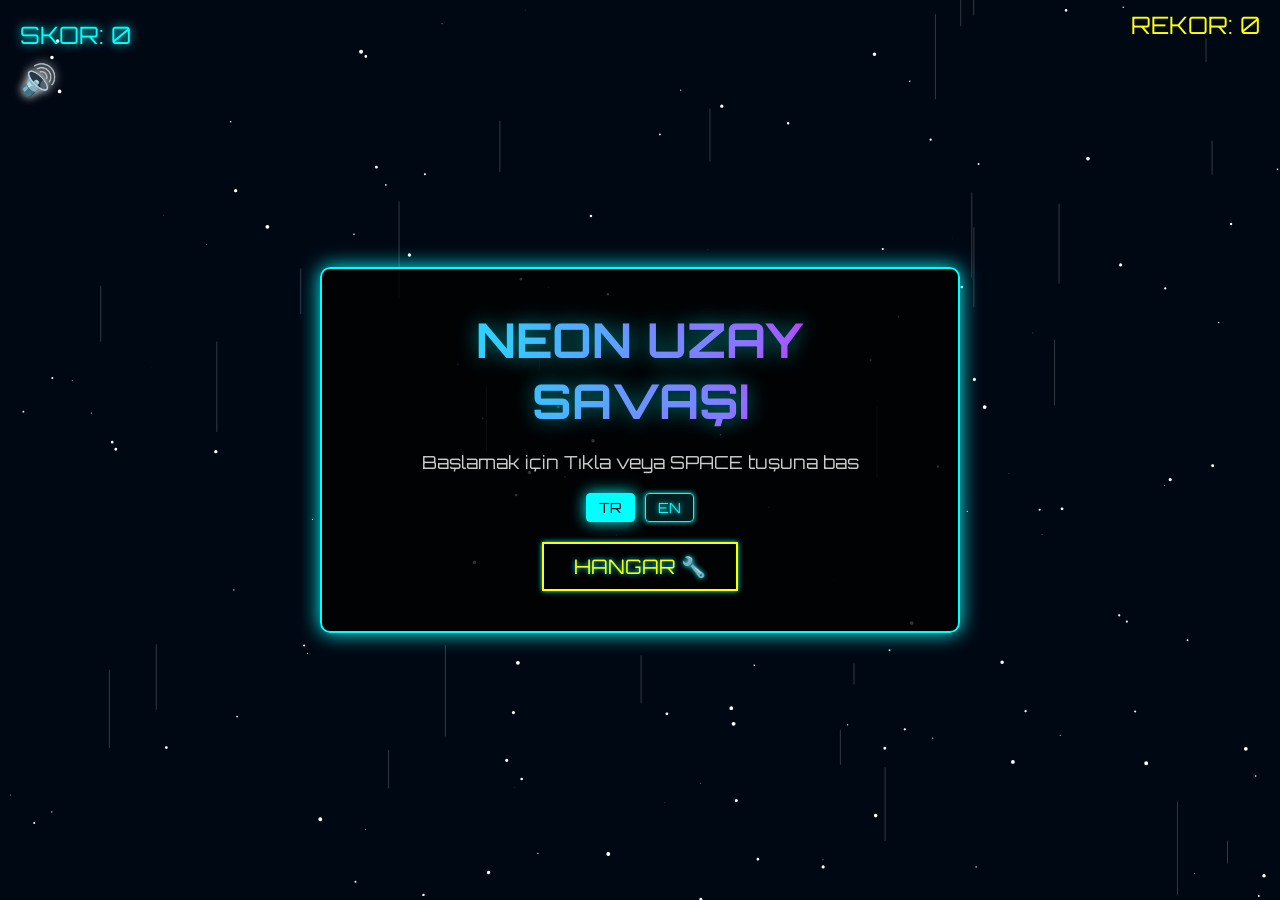
<file: index.html>
<!DOCTYPE html>
<html lang="tr">

<head>
    <meta charset="UTF-8">
    <meta name="viewport" content="width=device-width, initial-scale=1.0">
    <title>Neon Uzay Savaşı</title>
    <link rel="stylesheet" href="style.css">
    <link href="https://fonts.googleapis.com/css2?family=Orbitron:wght@400;700&display=swap" rel="stylesheet">
</head>

<body>
    <canvas id="gameCanvas"></canvas>

    <div id="ui-container">
        <div id="score">SKOR: 0</div>
        <div id="mute-btn">🔊</div>
        <div id="high-score"
            style="position: absolute; top: 10px; right: 20px; color: #ff0; font-family: 'Orbitron', sans-serif; font-size: 24px;">
            REKOR: 0</div>
        <div id="start-screen">
            <h1 data-i18n="start_title">NEON UZAY SAVAŞI</h1>
            <p data-i18n="start_prompt">Başlamak için Tıkla veya <span class="blink">SPACE</span> tuşuna bas</p>
            <div class="language-selection">
                <button class="lang-btn" data-lang="tr">TR</button>
                <button class="lang-btn" data-lang="en">EN</button>
            </div>
            <button id="start-hangar-btn" style="margin-top: 20px; border-color: #ff0; color: #ff0;" data-i18n="hangar">HANGAR 🔧</button>
        </div>
        <div id="game-over-screen" class="hidden">
            <h1 data-i18n="game_over">OYUN BİTTİ</h1>
            <p><span data-i18n="final_score">Son Skor</span>: <span id="final-score">0</span></p>
            <div style="display: flex; gap: 10px; justify-content: center;">
                <button id="restart-btn" data-i18n="restart">TEKRAR OYNA</button>
                <button id="end-hangar-btn" style="border-color: #f80; color: #f80;" data-i18n="hangar">HANGAR 🔧</button>
            </div>
        </div>

        <!-- Hangar / Shop UI -->
        <div id="hangar-screen" class="hidden">
            <div class="hangar-content">
                <h2 data-i18n="hangar_title">UÇAK HANGARI</h2>
                <div class="credit-display"><span data-i18n="credits">KREDİ</span>: <span id="hangar-credits">0</span> 💎</div>

                <div class="upgrade-grid">
                    <div class="upgrade-item" data-type="fireRate">
                        <div class="item-info">
                            <h3 data-i18n="upgrade_fireRate">ATIŞ HIZI</h3>
                            <p data-i18n="desc_fireRate">Mermiler daha seri çıkar</p>
                        </div>
                        <div class="item-controls">
                            <span class="level">LVL 0</span>
                            <button class="upgrade-btn"><span data-i18n="upgrade_btn">GELİŞTİR</span> (<span class="cost">0</span>)</button>
                        </div>
                    </div>

                    <div class="upgrade-item" data-type="maxSpeed">
                        <div class="item-info">
                            <h3 data-i18n="upgrade_maxSpeed">MOTOR GÜCÜ</h3>
                            <p data-i18n="desc_maxSpeed">Uçuş hızı artar</p>
                        </div>
                        <div class="item-controls">
                            <span class="level">LVL 0</span>
                            <button class="upgrade-btn"><span data-i18n="upgrade_btn">GELİŞTİR</span> (<span class="cost">0</span>)</button>
                        </div>
                    </div>

                    <div class="upgrade-item" data-type="hullStrength">
                        <div class="item-info">
                            <h3 data-i18n="upgrade_hullStrength">ZIRH KAPLAMA</h3>
                            <p data-i18n="desc_hullStrength">Üs dayanıklılığı artar</p>
                        </div>
                        <div class="item-controls">
                            <span class="level">LVL 0</span>
                            <button class="upgrade-btn"><span data-i18n="upgrade_btn">GELİŞTİR</span> (<span class="cost">0</span>)</button>
                        </div>
                    </div>

                    <div class="upgrade-item" data-type="missileCap">
                        <div class="item-info">
                            <h3 data-i18n="upgrade_missileCap">ROKET KAPASİTESİ</h3>
                            <p data-i18n="desc_missileCap">Başlangıç mühimmatı artar</p>
                        </div>
                        <div class="item-controls">
                            <span class="level">LVL 0</span>
                            <button class="upgrade-btn"><span data-i18n="upgrade_btn">GELİŞTİR</span> (<span class="cost">5</span>)</button>
                        </div>
                    </div>

                    <div class="upgrade-item" data-type="critChance">
                        <div class="item-info">
                            <h3 data-i18n="upgrade_critChance">KRİTİK VURUŞ</h3>
                            <p data-i18n="desc_critChance">%5 şansla x2 Hasar</p>
                        </div>
                        <div class="item-controls">
                            <span class="level">LVL 0</span>
                            <button class="upgrade-btn"><span data-i18n="upgrade_btn">GELİŞTİR</span> (<span class="cost">10</span>)</button>
                        </div>
                    </div>

                    <div class="upgrade-item" data-type="magnetRange">
                        <div class="item-info">
                            <h3 data-i18n="upgrade_magnetRange">MAGNET MENZİLİ</h3>
                            <p data-i18n="desc_magnetRange">Eşyaları uzaktan çeker</p>
                        </div>
                        <div class="item-controls">
                            <span class="level">LVL 0</span>
                            <button class="upgrade-btn"><span data-i18n="upgrade_btn">GELİŞTİR</span> (<span class="cost">5</span>)</button>
                        </div>
                    </div>

                    <div class="upgrade-item" data-type="droneLevel">
                        <div class="item-info">
                            <h3 data-i18n="upgrade_droneLevel">YARDIMCI DRONE</h3>
                            <p data-i18n="desc_droneLevel">Otomatik ateş eden robot</p>
                        </div>
                        <div class="item-controls">
                            <span class="level">LVL 0</span>
                            <button class="upgrade-btn"><span data-i18n="upgrade_btn">GELİŞTİR</span> (<span class="cost">50</span>)</button>
                        </div>
                    </div>
                </div>

                <div class="hangar-section"
                    style="margin-top: 30px; border-top: 1px solid rgba(0,255,255,0.2); padding-top: 20px;">
                    <h2 style="color: #0ff; text-shadow: 0 0 10px #0ff;" data-i18n="skins">GÖRÜNÜM (SKINLER)</h2>
                    <div id="skins-list"
                        style="display: grid; grid-template-columns: 1fr 1fr; gap: 15px; margin-top: 20px;">
                        <!-- Dynamically filled by main.js -->
                    </div>
                </div>

                <div class="hangar-actions" style="margin-top: 30px;">
                    <button id="hangar-close-btn" class="ui-btn" data-i18n="back_to_battle">SAVAŞA DÖN</button>
                </div>
            </div>
        </div>
        <!-- Mission UI -->
        <div id="mission-list"></div>
    </div>

    <script type="module" src="js/main.js"></script>
</body>

</html>
</file>
<file: style.css>
* {
    margin: 0;
    padding: 0;
    box-sizing: border-box;
}

body {
    overflow: hidden;
    background-color: #000;
    font-family: 'Orbitron', sans-serif;
    color: #fff;
    user-select: none;
}

canvas {
    display: block;
}

#ui-container {
    position: absolute;
    top: 0;
    left: 0;
    width: 100%;
    height: 100%;
    pointer-events: auto;
}

#score {
    position: absolute;
    top: 20px;
    left: 20px;
    font-size: 24px;
    color: #0ff;
    text-shadow: 0 0 10px #0ff;
}

#mute-btn {
    position: absolute;
    top: 60px;
    left: 20px;
    font-size: 30px;
    cursor: pointer;
    user-select: none;
    z-index: 1000;
    transition: transform 0.2s;
    filter: drop-shadow(0 0 5px #fff);
}

#mute-btn:hover {
    transform: scale(1.2);
}

#start-screen,
#game-over-screen {
    position: absolute;
    top: 50%;
    left: 50%;
    transform: translate(-50%, -50%);
    text-align: center;
    background: rgba(0, 0, 0, 0.8);
    padding: 40px;
    border: 2px solid #0ff;
    box-shadow: 0 0 20px #0ff;
    border-radius: 10px;
    pointer-events: auto;
    /* Butonlara tıklanabilsin */
}

.language-selection {
    display: flex;
    gap: 10px;
    justify-content: center;
    margin-top: 15px;
}

.lang-btn {
    background: rgba(0, 255, 255, 0.1);
    border: 1px solid #0ff;
    color: #0ff;
    padding: 5px 12px;
    cursor: pointer;
    font-family: 'Orbitron', sans-serif;
    font-size: 14px;
    border-radius: 4px;
    transition: all 0.3s;
}

.lang-btn:hover {
    background: rgba(0, 255, 255, 0.2);
    box-shadow: 0 0 10px #0ff;
}

.lang-btn.active {
    background: #0ff;
    color: #000;
    box-shadow: 0 0 15px #0ff;
}

h1 {
    font-size: 48px;
    margin-bottom: 20px;
    background: linear-gradient(to right, #0ff, #f0f);
    -webkit-background-clip: text;
    background-clip: text;
    -webkit-text-fill-color: transparent;
    text-shadow: 0 0 20px rgba(0, 255, 255, 0.5);
}

p {
    font-size: 18px;
    color: #ccc;
    margin-bottom: 20px;
}

.blink {
    animation: blinker 1s linear infinite;
}

@keyframes blinker {
    50% {
        opacity: 0;
    }
}

.hidden {
    display: none !important;
}

button {
    background: transparent;
    color: #0ff;
    border: 2px solid #0ff;
    padding: 10px 30px;
    font-size: 20px;
    font-family: 'Orbitron', sans-serif;
    cursor: pointer;
    transition: all 0.3s;
    text-shadow: 0 0 5px #0ff;
    box-shadow: 0 0 5px #0ff;
}

button:hover {
    background: #0ff;
    color: #000;
    box-shadow: 0 0 20px #0ff;
}

/* --- Hangar System --- */
#hangar-screen {
    position: fixed;
    top: 0;
    left: 0;
    width: 100%;
    height: 100%;
    background: rgba(0, 8, 20, 0.95);
    display: flex;
    justify-content: center;
    align-items: center;
    z-index: 1000;
    pointer-events: auto;
    /* Tıklama sorunu çözümü */
}

/* Custom Scrollbar for Hangar */
.hangar-content::-webkit-scrollbar {
    width: 8px;
}

.hangar-content::-webkit-scrollbar-track {
    background: rgba(0, 255, 255, 0.05);
}

.hangar-content::-webkit-scrollbar-thumb {
    background: #0ff;
    border-radius: 4px;
    box-shadow: 0 0 10px #0ff;
}


.hangar-content {
    background: rgba(255, 255, 255, 0.05);
    backdrop-filter: blur(15px);
    border: 1px solid rgba(0, 255, 255, 0.3);
    padding: 40px;
    border-radius: 20px;
    width: 650px;
    max-height: 85vh;
    /* Scroll sorunu çözümü */
    overflow-y: auto;
    text-align: center;
    box-shadow: 0 0 50px rgba(0, 255, 255, 0.15);
}

.hangar-content h2 {
    color: #0ff;
    font-size: 32px;
    margin-bottom: 5px;
    text-shadow: 0 0 10px #0ff;
}

.credit-display {
    font-size: 20px;
    color: #ff0;
    margin-bottom: 30px;
}

.upgrade-grid {
    display: flex;
    flex-direction: column;
    gap: 15px;
    margin-bottom: 30px;
}

.upgrade-item {
    background: rgba(0, 0, 0, 0.5);
    border-left: 4px solid #0ff;
    padding: 15px 20px;
    display: flex;
    justify-content: space-between;
    align-items: center;
    border-radius: 8px;
    transition: transform 0.2s;
}

.upgrade-item:hover {
    transform: scale(1.02);
    background: rgba(0, 255, 255, 0.05);
}

.item-info {
    text-align: left;
}

.item-info h3 {
    margin: 0;
    font-size: 18px;
    color: #fff;
}

.item-info p {
    margin: 5px 0 0;
    font-size: 12px;
    color: #aaa;
}

.item-controls {
    display: flex;
    align-items: center;
    gap: 20px;
}

.level {
    color: #0f0;
    font-weight: bold;
}

.upgrade-btn {
    background: #000;
    border: 1px solid #0ff;
    color: #0ff;
    padding: 8px 15px;
    cursor: pointer;
    font-family: inherit;
    transition: 0.3s;
}

.upgrade-btn:hover:not(:disabled) {
    background: #0ff;
    color: #000;
    box-shadow: 0 0 15px #0ff;
}

.upgrade-btn:disabled {
    border-color: #444;
    color: #444;
    cursor: not-allowed;
}

#hangar-close-btn {
    background: #ff0;
    border: none;
    color: #000;
    padding: 15px 40px;
    font-size: 18px;
    font-weight: bold;
    cursor: pointer;
    border-radius: 5px;
    font-family: inherit;
    transition: 0.3s;
}

#hangar-close-btn:hover {
    background: #fff;
    box-shadow: 0 0 20px #ff0;
}

/* Mission System UI */
#mission-list {
    position: absolute;
    top: 60px;
    right: 20px;
    width: 250px;
    display: flex;
    flex-direction: column;
    gap: 10px;
    pointer-events: none;
    z-index: 50;
}

.mission-item {
    background: rgba(0, 0, 0, 0.7);
    border: 1px solid rgba(0, 255, 255, 0.2);
    padding: 10px;
    border-radius: 8px;
    font-size: 12px;
    color: #fff;
    transition: all 0.3s;
    backdrop-filter: blur(5px);
}

.mission-item.completed {
    border-color: #0f0;
    box-shadow: 0 0 10px rgba(0, 255, 0, 0.3);
    opacity: 0.8;
}

.mission-title {
    margin-bottom: 5px;
    font-weight: bold;
    color: #0ff;
}

.mission-bar {
    width: 100%;
    height: 6px;
    background: rgba(255, 255, 255, 0.1);
    border-radius: 3px;
    overflow: hidden;
}

.mission-fill {
    height: 100%;
    background: linear-gradient(90deg, #0ff, #0a0);
    width: 0%;
    transition: width 0.5s ease-out;
}

.mission-status {
    text-align: right;
    font-size: 10px;
    margin-top: 3px;
    color: #aaa;
}

.mission-toast {
    position: fixed;
    top: -100px;
    left: 50%;
    transform: translateX(-50%);
    background: linear-gradient(135deg, #0a0, #030);
    color: #fff;
    padding: 15px 30px;
    border-radius: 50px;
    font-family: 'Orbitron', sans-serif;
    font-weight: bold;
    box-shadow: 0 0 20px rgba(0, 255, 0, 0.5);
    z-index: 9999;
    transition: top 0.5s cubic-bezier(0.175, 0.885, 0.32, 1.275);
    border: 2px solid #0f0;
    pointer-events: none;
}

.mission-toast.show {
    top: 40px;
}
</file>
